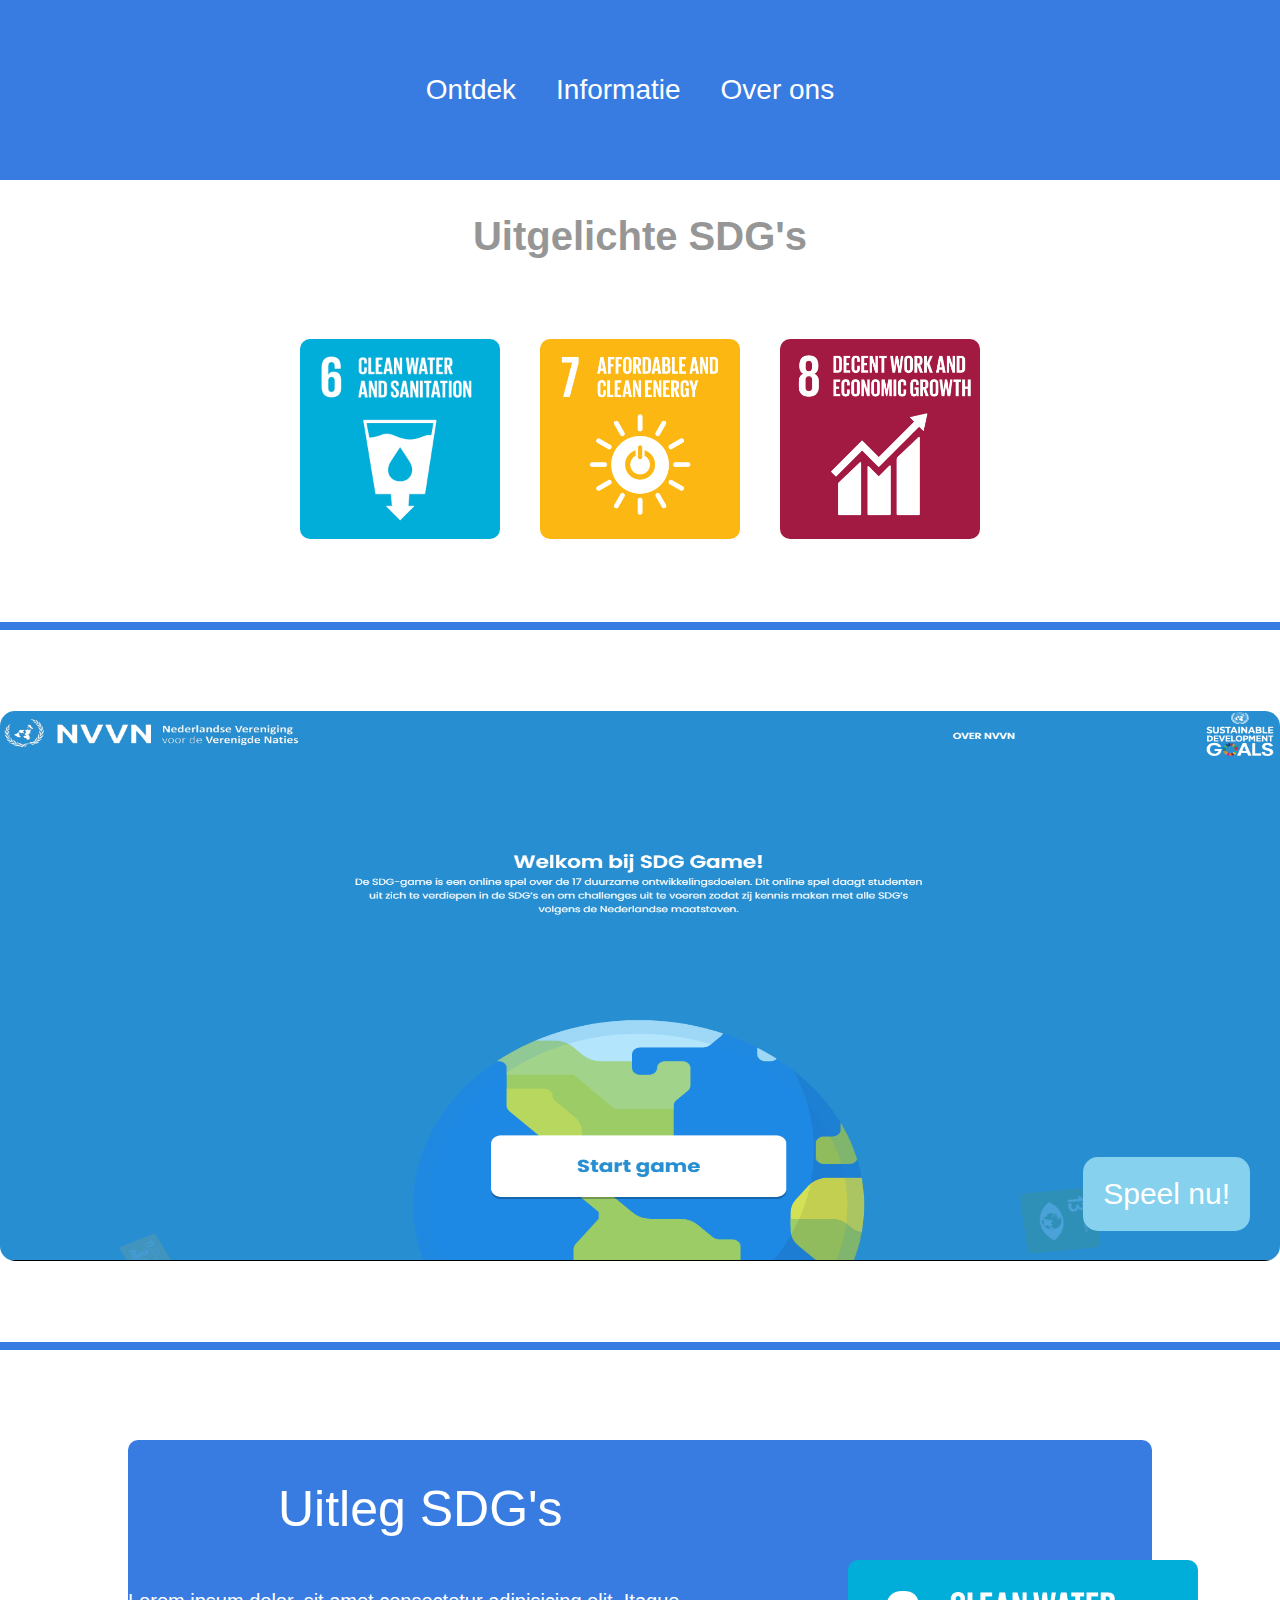
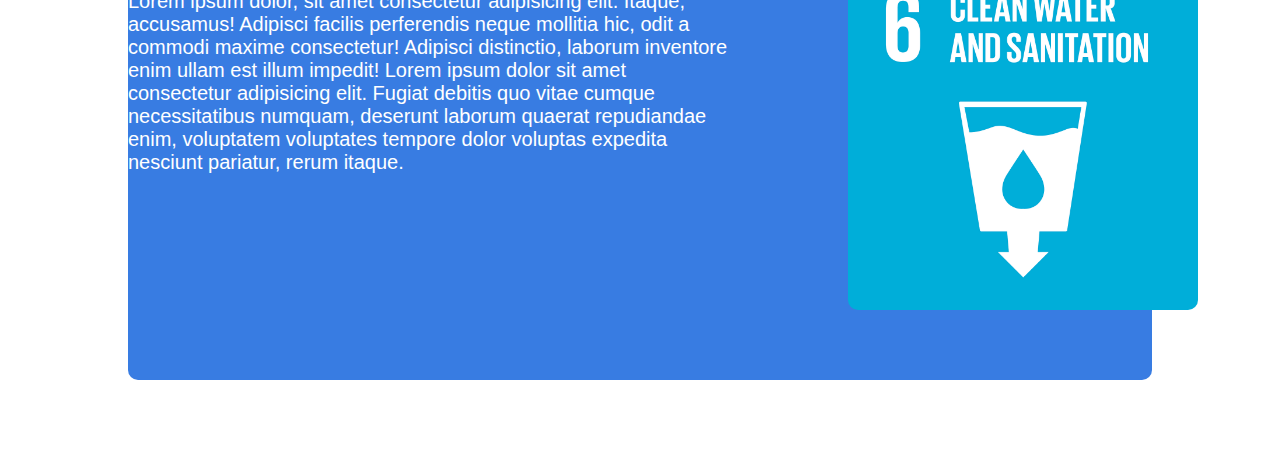
<file: index.html>
<!DOCTYPE html>
<html lang="en">

<head>
    <meta charset="UTF-8">
    <meta name="viewport" content="width=device-width, initial-scale=1.0">
    <link rel="stylesheet" href="css/style.css">
    <title>EarthUnity Enterprises Home</title>
</head>

<body>


    <nav class="header">
        <a href="index.html"><img class="headerLogo" href="index.html" alt="logo site" src="img/lgo(3).svg">
            <ul class="headerItems">
                <li> <a class="headerItem" href="">Ontdek</a></li>
                <li> <a class="headerItem" href="">Informatie</a></li>
                <li> <a class="headerItem" href="">Over ons</a></li>
            </ul>
    </nav>
    <section class="showcase">
        <h1 class="showcaseTitle">Uitgelichte SDG's</h1>
        <section class="randomsdg">
            <img class="randomsdgimg" src="img/cleanwater.png" alt="">
            <img class="randomsdgimg" src="img/affordableandenergy.png" alt="">
            <img class="randomsdgimg" src="img/decentwork.png" alt="">
        </section>
    </section>
    <section class="ctasection">
        <section class="ctablok">
            <img class="ctablokimg" src="img/ctablok.png" alt="">
            <a class="ctabutton" href="https://sdggame.nl/">Speel nu!</a>
        </section>
    </section>
    <section class="sdguitleg">
        <section class="sdguitleginhoud">
            <div class="headingtextblok">
                <p class="heading">Uitleg SDG's</p>
                <p class="text">Lorem ipsum dolor, sit amet consectetur adipisicing elit. Itaque, accusamus! Adipisci
                    facilis perferendis neque mollitia hic, odit a commodi maxime consectetur! Adipisci distinctio,
                    laborum inventore enim ullam est illum impedit!
                    Lorem ipsum dolor sit amet consectetur adipisicing elit. Fugiat debitis quo vitae cumque
                    necessitatibus numquam, deserunt laborum quaerat repudiandae enim, voluptatem voluptates tempore
                    dolor voluptas expedita nesciunt pariatur, rerum itaque.</p>
            </div>
            <img src="img/cleanwater.png" alt="" class="inhoud">
        </section>
    </section>
</body>

</html>
</file>
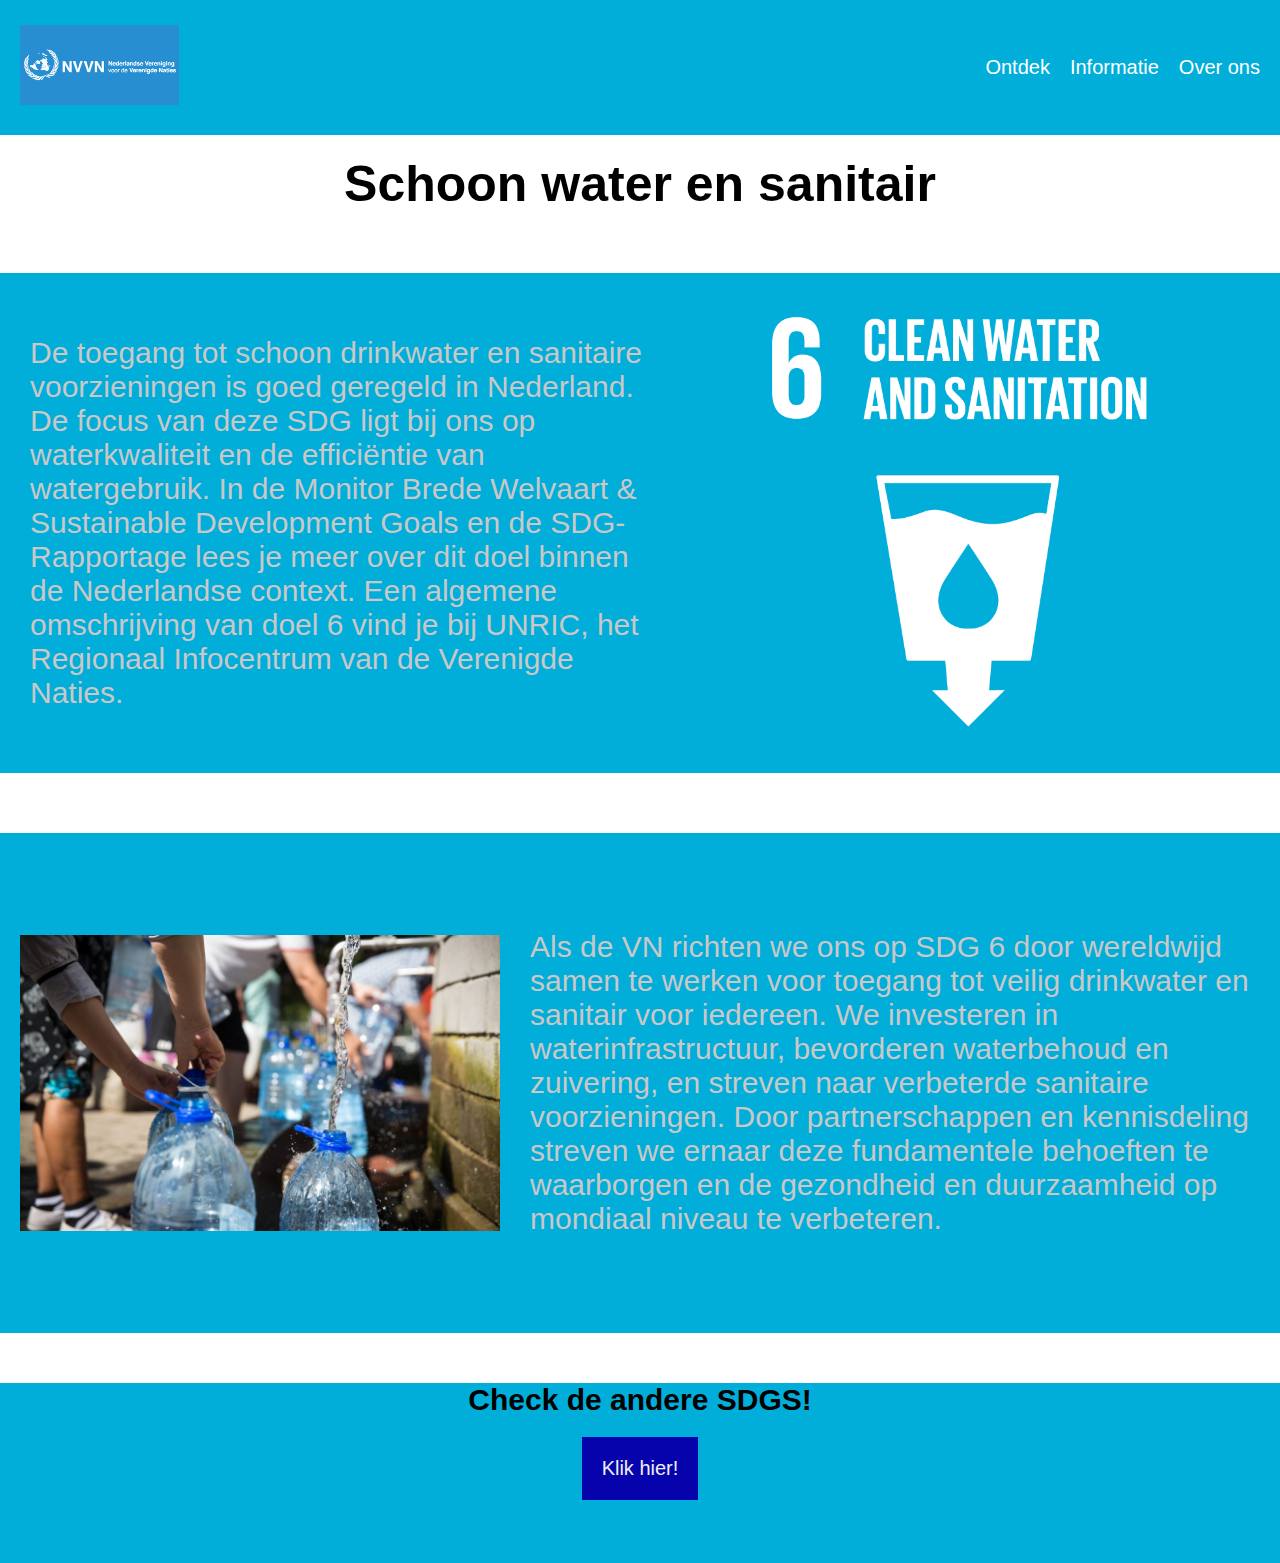
<file: SDG/index.html>
<!DOCTYPE html>
<html lang="en">

<head>
    <meta charset="UTF-8">
    <meta name="viewport" content="width=device-width, initial-scale=1.0">
    <link rel="stylesheet" href="css/style.css">
    <title>EarthUnity Enterprises SDG</title>
</head>

<body>

    <nav class="header">
        <a href="index.html"><img class="headerLogo" href="index.html" alt="logo site" src="img/nvvn.png">
            <ul class="headerItems">
                <li> <a class="headerItem" href="">Ontdek</a></li>
                <li> <a class="headerItem" href="">Informatie</a></li>
                <li> <a class="headerItem" href="">Over ons</a></li>
            </ul>
    </nav>

    <section class="sdg__content">
        <h1 class="sdg__title">Schoon water en sanitair</h1>


        <div class="sdg__information">
            <p class="sdg__desc">De toegang tot schoon drinkwater en sanitaire voorzieningen is goed geregeld in
                Nederland.
                De focus van deze SDG ligt bij ons op waterkwaliteit en de efficiëntie van watergebruik.

                In de Monitor Brede Welvaart & Sustainable Development Goals en de SDG-Rapportage lees je meer over dit
                doel
                binnen de Nederlandse context. Een algemene omschrijving van doel 6 vind je bij UNRIC, het Regionaal
                Infocentrum van de Verenigde Naties.
            </p>
            <img class="sdg__image" src="img/sdg6.png" alt="">
        </div>

    </section>


    <section class="sdg__subcontent">
        <img class="sdg__subimage" src="img/watertekort.jpg" alt="">

        <p class="sdg__subdesc">Als de VN richten we ons op SDG 6 door wereldwijd samen te werken voor toegang tot
            veilig drinkwater en sanitair voor iedereen. We investeren in waterinfrastructuur, bevorderen waterbehoud en
            zuivering, en streven naar verbeterde sanitaire voorzieningen. Door partnerschappen en kennisdeling streven
            we ernaar deze fundamentele behoeften te waarborgen en de gezondheid en duurzaamheid op mondiaal niveau te
            verbeteren.</p>

    </section>


    <section class="sdg__cta">
        <h2 class="sdg__ctaTitle">Check de andere SDGS!</h2>
        <a class="sdg__ctaLink" href="https://www.sdgnederland.nl/de-17-sdgs/" target="_blank" class="cta-button">Klik hier!</a>
    </section>
    

</body>
</file>
<file: css/style.css>
*,
*::before,
*::after {
  padding: 0;
  margin: 0;
  box-sizing: border-box;
}

html {
  font-size: 62.5%;
}

body {
  font-size: 2rem;
  font-family: sans-serif;
}

.header {
  width: 100%;
  height: 20vh;
  display: flex;
  background: #387ce2;
  align-items: center;
  list-style: none;
  text-decoration: none;
  list-style: none;
  justify-content: center;
}

.headerLogo {
  display: flex;
  align-items: center;
  margin-left: -70rem;
  height: 20rem;
  width: 20rem;
}

.headerItems {
  color: white;
  display: flex;
  text-decoration: none;
  list-style: none;
  gap: 4rem;
  margin-left: -6rem;
  font-size: 2.8rem;
}

.headerItem {
  list-style: none;
  text-decoration: none;
  color: white;
}

.showcase {
  height: 50vh;
  display: flex;
  align-items: center;
  justify-content: center;
  flex-direction: column;
  gap: 3rem;
  border-bottom: 0.8rem solid #387ce2;
}

.showcaseTitle {
  font-size: 4rem;
  color: #969696;
}

.randomsdg {
  width: 80rem;
  height: 30rem;
  display: flex;
  justify-content: center;
  align-items: center;
  gap: 4rem;
}

.randomsdgimg {
  width: 20rem;
  height: 20rem;
  border-radius: 1rem;
}

.ctasection {
  height: 80vh;
  width: 100%;
  display: flex;
  justify-content: center;
  align-items: center;
  border-bottom: 0.8rem solid #387ce2;
}

.ctablok {
  width: 130rem;
  height: 55rem;
  border-radius: 1.5rem;
  position: relative;
}

.ctabutton {
  font-size: 3rem;
  padding: 2rem;
  background: #86d1ed;
  color: white;
  list-style: none;
  text-decoration: none;
  border-radius: 1.5rem;
  position: absolute;
  right: 3rem;
  bottom: 3rem;
  transition: 0.5s;
}

.ctabutton:hover {
  cursor: pointer;
  transform: scale(1.2);
}

.ctablokimg {
  width: 100%;
  height: 100%;
  border-radius: 1.5rem;
}

.sdguitleg {
  height: 80vh;
  width: 100%;
  display: flex;
  justify-content: center;
  align-items: center;
}

.sdguitleginhoud {
  display: flex;
  height: 60vh;
  width: 80%;
  background: #387ce2;
  border-radius: 1rem;
}

.heading {
  font-size: 5rem;
  width: 30rem;
  height: 15rem;
  padding-top: 4rem;
}

.headingtextblok {
  display: flex;
  flex-direction: column;
  width: 60%;
  align-items: center;
  color: white;
}

.text {
  font-size: 3;
  width: 60rem;
}

.inhoud {
  width: 35rem;
  height: 35rem;
  margin-left: 12rem;
  margin-top: 12rem;
  border-radius: 1rem;
}

/*# sourceMappingURL=style.css.map */
</file>
<file: SDG/css/style.css>
*,
*::before,
*::after {
  padding: 0;
  margin: 0;
  box-sizing: border-box;
}

html {
  font-size: 62.5%;
}

body {
  font-size: 2rem;
  font-family: sans-serif;
}

.header {
  width: 100%;
  height: 15vh;
  display: flex;
  justify-content: space-between;
  align-items: center;
  background: #00AED9;
  padding: 2rem;
}
.headerItems {
  display: flex;
  gap: 2rem;
  list-style: none;
  margin: 0;
  padding: 0;
}
.headerItem {
  text-decoration: none;
  color: white;
}
.headerLogo {
  height: 50%;
  width: 50%;
  object-fit: contain;
}

.sdg__title {
  font-size: 5rem;
  margin-bottom: 6rem;
  display: flex;
  justify-content: center;
  align-items: center;
  padding-top: 2rem;
}

.sdg__information {
  display: flex;
  background-color: #00AED9;
}

.sdg__desc {
  flex: 1;
  font-size: 3rem;
  display: flex;
  justify-content: center;
  align-items: center;
  padding-left: 3rem;
  color: rgb(204, 199, 199);
}

.sdg__image {
  flex: 1;
  object-fit: contain;
  width: 50rem;
  height: 50rem;
}

.sdg__subcontent {
  background-color: #00AED9;
  margin-top: 6rem;
  display: flex;
  color: white;
}

.sdg__subimage {
  flex: 1;
  object-fit: contain;
  width: 50rem;
  height: 50rem;
  padding-left: 2rem;
}

.sdg__subdesc {
  flex: 4;
  font-size: 3rem;
  padding-left: 3rem;
  display: flex;
  justify-content: center;
  align-items: center;
  color: rgb(204, 199, 199);
  padding-right: 2rem;
}

.sdg__cta {
  margin-top: 5rem;
  display: flex;
  align-items: center;
  flex-direction: column;
  background-color: #00AED9;
  width: 100%;
  height: 20vh;
}

.sdg__ctaLink {
  margin-top: 2rem;
  text-decoration: none;
  background-color: rgb(6, 3, 172);
  color: #EEE;
  border: solid 2rem rgb(6, 3, 172);
}

@media screen and (max-width: 62.5rem) {
  .header {
    display: flex;
    flex-direction: column;
    height: 20%;
  }
  .headerLogo {
    height: auto;
    width: auto;
    object-fit: contain;
  }
  .headerItems {
    flex-direction: column;
    align-items: center;
    justify-content: center;
  }
  .sdg__title {
    font-size: 4rem;
  }
  .sdg__information {
    font-size: 1rem;
    display: flex;
    flex-direction: column;
    width: 100%;
  }
  .sdg__image {
    margin-top: 2rem;
    display: flex;
    align-items: center;
    justify-content: center;
    width: auto;
  }
  .sdg__subcontent {
    display: flex;
    flex-direction: column;
  }
  .sdg__subdesc {
    flex: 1;
    display: flex;
    flex-direction: column;
    font-size: 3rem;
    padding-bottom: 1rem;
  }
  .sdg__subimage {
    padding: 2rem;
    display: flex;
    justify-content: center;
    align-items: center;
    width: auto;
  }
  .sdg__cta {
    margin-top: 2rem;
    font-size: 3rem;
    display: flex;
    align-items: center;
  }
  .sdg__ctaLink {
    margin-top: 5rem;
    font-size: 4rem;
  }
}

/*# sourceMappingURL=style.css.map */
</file>
